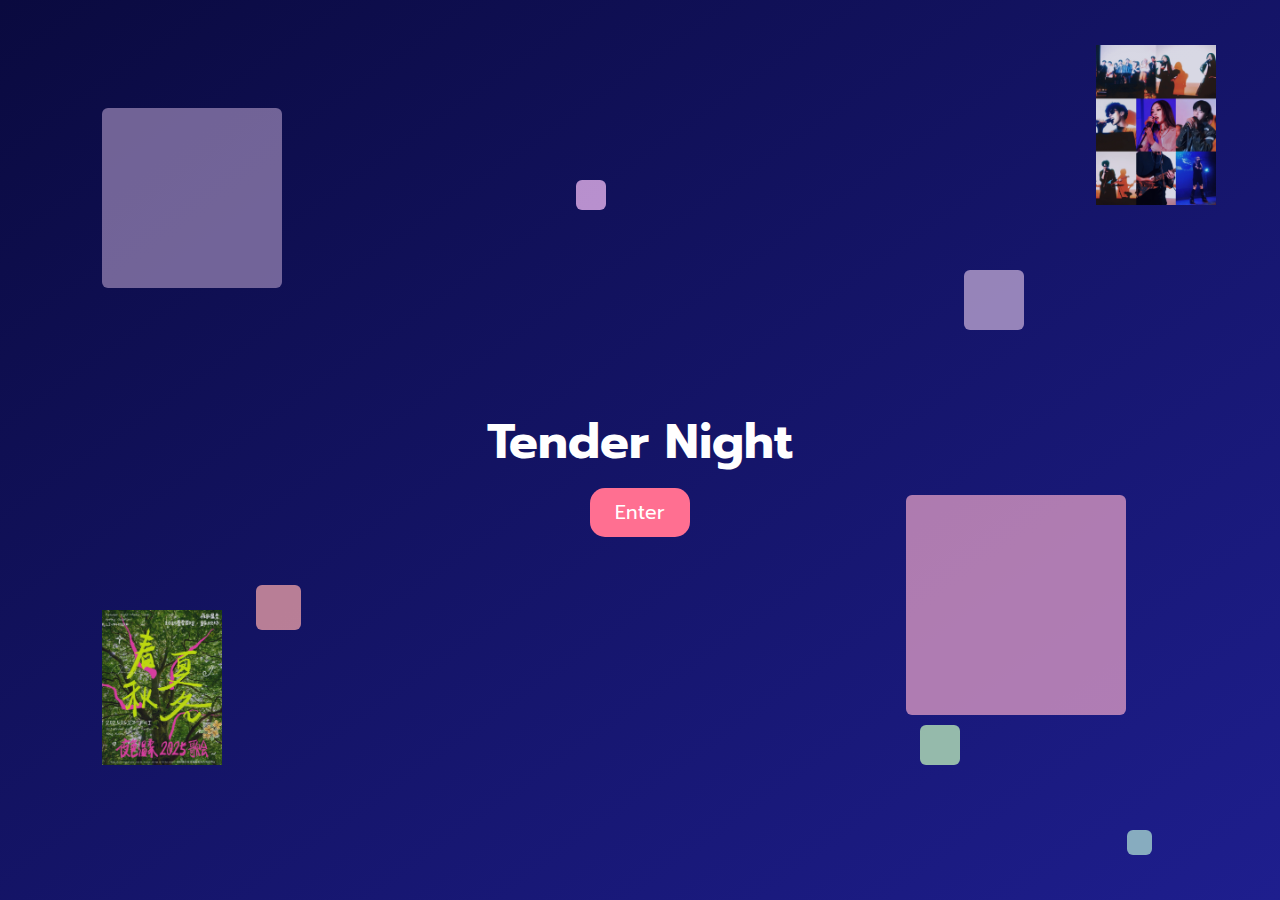
<file: index.html>
<!DOCTYPE html>
<html lang="en">
<head>
  <meta charset="UTF-8">
  <title>Tender Night</title>
  <meta name="viewport" content="width=device-width, initial-scale=1.0">
  <link href="https://fonts.googleapis.com/css2?family=Prompt:wght@300;600&display=swap" rel="stylesheet">
  <link rel="stylesheet" href="style.css">
</head>
<body class="landing">
  <!-- Floating boxes & images -->
  <div class="floating-box box1"></div>
  <div class="floating-box box2"></div>
  <div class="floating-box smallblock1"></div>
  <div class="floating-box smallblock2"></div>
  <div class="floating-box smallblock7"></div>
  <div class="floating-box smallblock8"></div>
  <div class="floating-box smallblock9"></div>
  <img src="block1.jpg" class="floating-img img1" alt="art piece">
  <img src="block2.jpg" class="floating-img img2" alt="art piece">

  <!-- Main content -->
  <div class="container">
    <h1 class="title">Tender Night</h1>
    <a href="content.html" class="enter-button">Enter</a>
  </div>
</body>
</html>
</file>
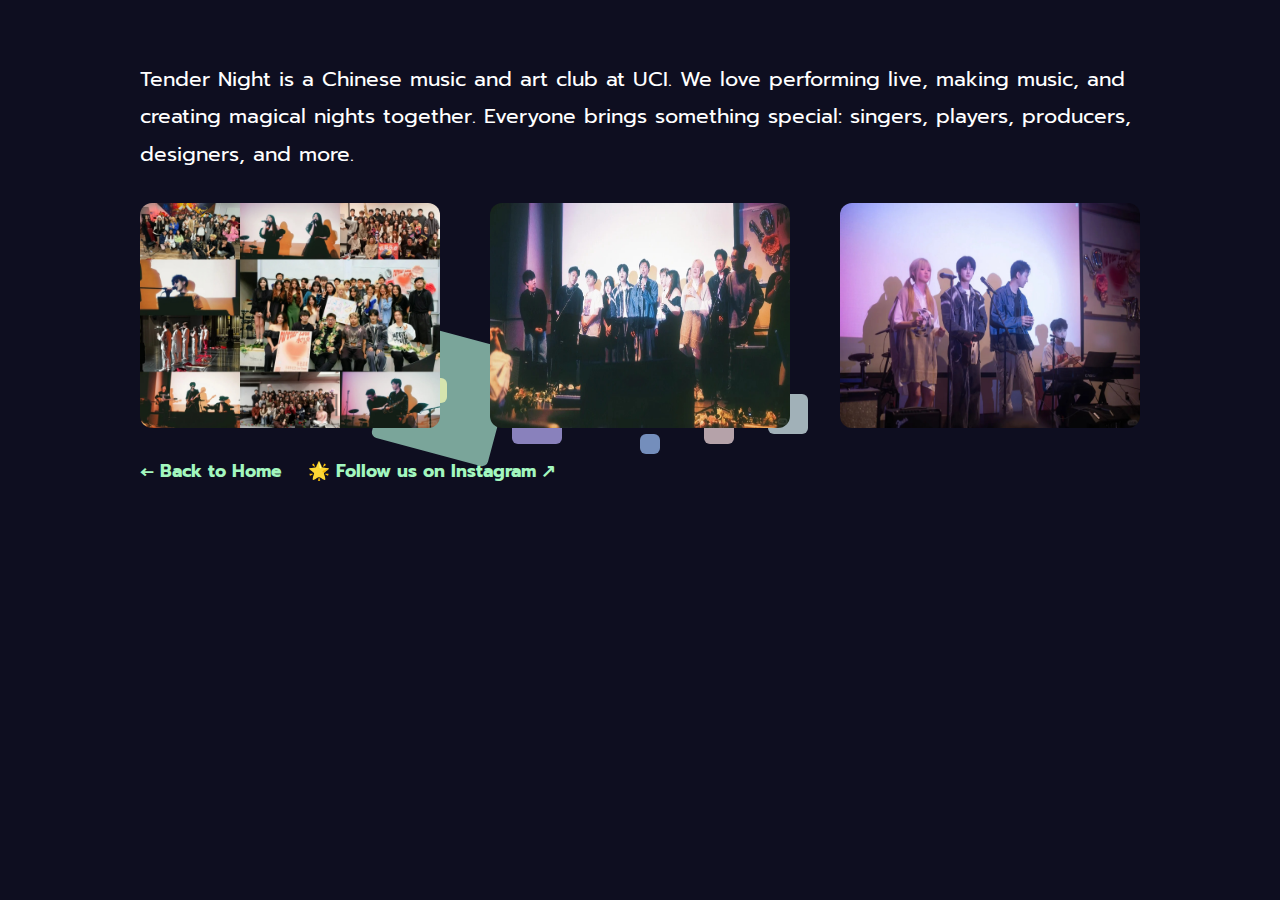
<file: content.html>
<!DOCTYPE html>
<html lang="en">
<head>
  <meta charset="UTF-8">
  <title>About Tender Night</title>
  <meta name="viewport" content="width=device-width, initial-scale=1.0">
  <link href="https://fonts.googleapis.com/css2?family=Prompt:wght@300;600&display=swap" rel="stylesheet">
  <link rel="stylesheet" href="style.css">
</head>
<body class="content">
  <!-- Floating box decorations -->
  <div class="floating-box box3"></div>
  <div class="floating-box smallblock3"></div>
  <div class="floating-box smallblock4"></div>
  <div class="floating-box smallblock5"></div>
  <div class="floating-box smallblock6"></div>
  <div class="floating-box smallblock10"></div>
  <div class="floating-box smallblock11"></div>


  <div class="content-wrapper">
    <p class="intro">
      Tender Night is a Chinese music and art club at UCI. We love performing live, making music, and creating magical nights together. Everyone brings something special: singers, players, producers, designers, and more.
    </p>
    <div class="gallery">
      <img src="img1.jpg" alt="Live performance 1">
      <img src="img2.jpg" alt="Live performance 2">
      <img src="img3.jpg" alt="Live performance 3">
    </div>
    <div class="links">
      <a href="index.html" class="link">← Back to Home</a>
      <a href="https://www.instagram.com/tnightstudio?igsh=NTc4MTIwNjQ2YQ==" target="_blank" class="link external">🌟 Follow us on Instagram</a>
    </div>
  </div>
</body>
</html>
</file>
<file: style.css>
body {
  margin: 0;
  font-family: 'Prompt', sans-serif;
  color: white;
}

html {
  font-size: 100%;
}

@media (max-width: 768px) {
  html {
    font-size: 90%;
  }
  .gallery {
    flex-direction: column;
    align-items: center;
  }
  .gallery img {
    max-width: 90%;
  }
}

.landing {
  background: linear-gradient(to bottom right, #0a0a3f, #1e1e8e);
  min-height: 100vh;
  display: flex;
  justify-content: center;
  align-items: center;
  flex-direction: column;
  position: relative;
  overflow: hidden;
  text-align: center;
}

.title {
  font-size: 3rem;
  margin-bottom: 20px;
}

.enter-button {
  padding: 10px 25px;
  font-size: 1.2rem;
  border: none;
  border-radius: 15px;
  background-color: #ff6f91;
  color: white;
  text-decoration: none;
  transition: all 0.3s ease;
}

.enter-button:hover {
  background-color: #ff8ab3;
  transform: scale(1.1);
}

.enter-button:active {
  background-color: #e85c7b;
}

.content {
  background-color: #0e0e20;
  padding: 40px 0 20px 0;
  animation: fadeIn 2s ease;
  position: relative;
  overflow: hidden;
}

.content-wrapper {
  max-width: 1000px;
  margin: auto;
  position: relative;
  z-index: 2;
  padding: 0 5vw;
}

.intro {
  font-size: 1.3rem;
  line-height: 1.8;
  margin-bottom: 30px;
}

.gallery {
  display: flex;
  gap: 10px;
  justify-content: space-between;
  flex-wrap: wrap;
  margin-bottom: 30px;
  position: relative;
  z-index: 2;
}

.gallery img {
  width: 100%;
  max-width: 300px;
  height: auto;
  border-radius: 12px;
  transition: transform 0.4s ease;
}

.gallery img:hover {
  transform: scale(1.05) rotate(2deg);
  filter: brightness(1.1);
}

.links .link {
  display: inline-block;
  margin-right: 20px;
  color: #a3f7bf;
  text-decoration: none;
  font-weight: bold;
  font-size: 1.1rem;
  position: relative;
  transition: all 0.3s ease;
}

.links .link.external::after {
  content: "\2197";
  margin-left: 5px;
}

.links .link:hover {
  color: #ffe194;
  transform: scale(1.05);
}

/* Floating blocks - CSS */
.floating-box {
  position: absolute;
  z-index: 1;
  animation: float 6s ease-in-out infinite;
  opacity: 0.7;
  border-radius: 6px;
}

.box1 { width: 180px; height: 180px; top: 12%; left: 8%; background-color: #9c89b8; }
.box2 { width: 220px; height: 220px; top: 55%; right: 12%; background-color: #f0a6ca; }
.box3 { width: 120px; height: 120px; bottom: 10%; left: 30%; background-color: #a8e6cf; transform: rotate(15deg); }

.smallblock1 { width: 30px; height: 30px; top: 20%; left: 45%; background-color: #ffc6ff; }
.smallblock2 { width: 40px; height: 40px; bottom: 15%; right: 25%; background-color: #caffbf; }
.smallblock3 { width: 50px; height: 50px; bottom: 12%; left: 40%; background-color: #bdb2ff; }
.smallblock4 { width: 25px; height: 25px; bottom: 20%; left: 33%; background-color: #fdffb6; }
.smallblock5 { width: 35px; height: 35px; bottom: 18%; right: 20%; background-color: #ffd6a5; }
.smallblock6 { width: 20px; height: 20px; bottom: 10%; left: 50%; background-color: #a0c4ff; }
.smallblock7 { width: 60px; height: 60px; top: 30%; right: 20%; background-color: #cdb4db; }
.smallblock8 { width: 45px; height: 45px; top: 65%; left: 20%; background-color: #ffadad; }
.smallblock9 { width: 25px; height: 25px; bottom: 5%; right: 10%; background-color: #b5ead7; }
.smallblock10 { width: 30px; height: 30px; bottom: 12%; left: 55%; background-color: #fce1e4; }
.smallblock11 { width: 40px; height: 40px; bottom: 14%; left: 60%; background-color: #e0f7fa; }

/* Floating image elements */
.floating-img {
  position: absolute;
  z-index: 1;
  width: 120px;
  opacity: 0.85;
  animation: floatSlow 8s ease-in-out infinite;
}

.img1 { top: 5%; right: 5%; }
.img2 { bottom: 15%; left: 8%; }

@keyframes float {
  0%, 100% { transform: translateY(0px); }
  50% { transform: translateY(-10px); }
}

@keyframes floatSlow {
  0%, 100% { transform: translateY(0px) rotate(0deg); }
  50% { transform: translateY(-6px) rotate(2deg); }
}

@keyframes fadeIn {
  from { opacity: 0; transform: translateY(30px); }
  to { opacity: 1; transform: translateY(0); }
}
</file>
